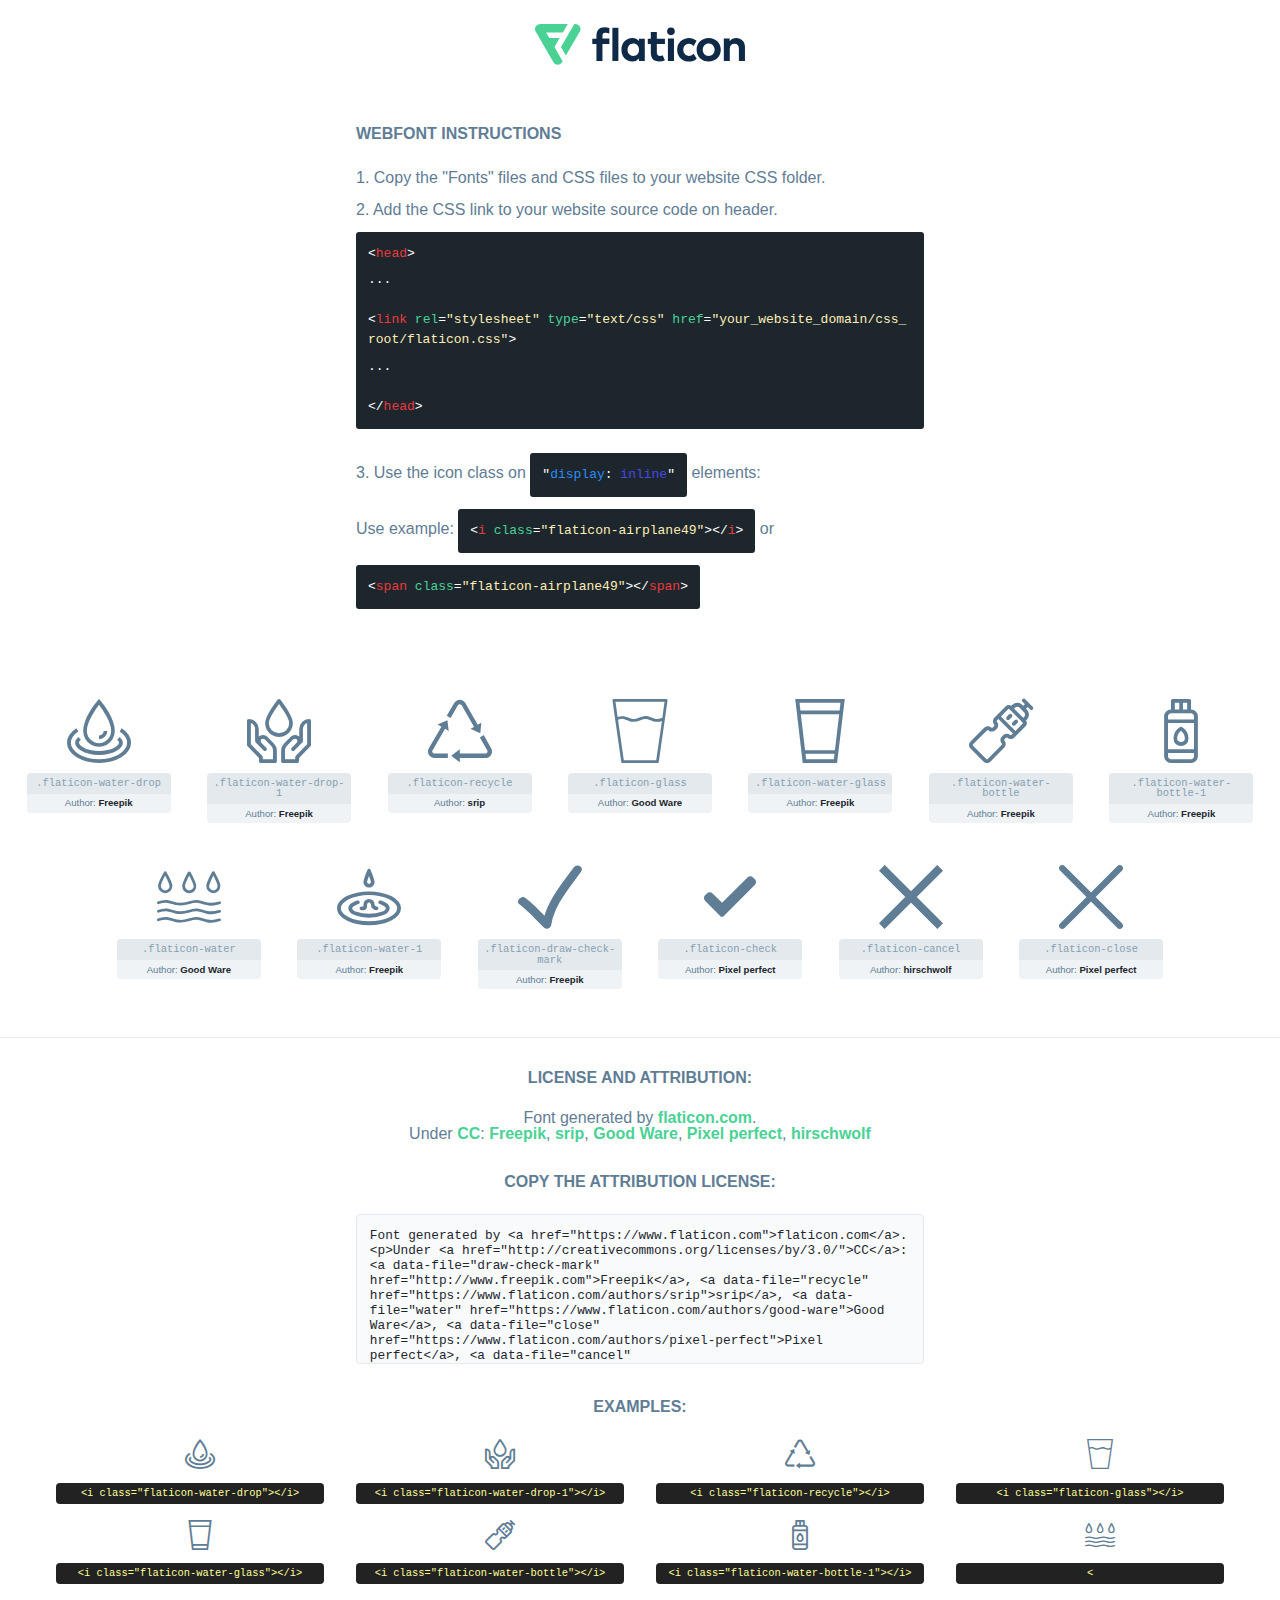
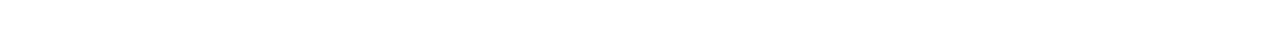
<file: assets/fonts/flaticon.html>
<!DOCTYPE html>
<html lang="en">
<head>
    <title>Flaticon Webfont</title>
    <link rel="stylesheet" type="text/css" href="flaticon.css"/>
    <meta charset="UTF-8">
    <style>
        html, body, div, span, applet, object, iframe,
        h1, h2, h3, h4, h5, h6, p, blockquote, pre,
        a, abbr, acronym, address, big, cite, code,
        del, dfn, em, img, ins, kbd, q, s, samp,
        small, strike, strong, sub, sup, tt, var,
        b, u, i, center,
        dl, dt, dd, ol, ul, li,
        fieldset, form, label, legend,
        table, caption, tbody, tfoot, thead, tr, th, td,
        article, aside, canvas, details, embed,
        figure, figcaption, footer, header, hgroup,
        menu, nav, output, ruby, section, summary,
        time, mark, audio, video {
            margin: 0;
            padding: 0;
            border: 0;
            font-size: 100%;
            font: inherit;
            vertical-align: baseline;
        }

        /* HTML5 display-role reset for older browsers */
        article, aside, details, figcaption, figure,
        footer, header, hgroup, menu, nav, section {
            display: block;
        }

        body {
            line-height: 1;
        }

        ol, ul {
            list-style: none;
        }

        blockquote, q {
            quotes: none;
        }

        blockquote:before, blockquote:after,
        q:before, q:after {
            content: '';
            content: none;
        }

        table {
            border-collapse: collapse;
            border-spacing: 0;
        }

        body {
            font-family: Helvetica, Arial, sans-serif;
            font-size: 16px;
            color: #5f7d95;
        }

        a {
            color: #4AD295;
            font-weight: bold;
            text-decoration: none;
        }

        * {
            -moz-box-sizing: border-box;
            -webkit-box-sizing: border-box;
            box-sizing: border-box;
            margin: 0;
            padding: 0;
        }

        [class^="flaticon-"]:before, [class*=" flaticon-"]:before, [class^="flaticon-"]:after, [class*=" flaticon-"]:after {
            font-family: Flaticon;
            font-size: 30px;
            font-style: normal;
            margin-left: 20px;
            color: #333;
        }

        .wrapper {
            max-width: 600px;
            margin: auto;
            padding: 0 1em;
        }

        .title {
            margin-bottom: 24px;
            text-transform: uppercase;
            font-weight: bold;
        }

        header {
            text-align: center;
            padding: 24px;
        }

        header .logo {
            width: 210px;
            height: auto;
            border: none;
            display: inline-block;
        }

        header strong {
            font-size: 28px;
            font-weight: 500;
            vertical-align: middle;
        }

        .demo {
            margin: 2em auto;
            line-height: 1.25em;
        }

        .demo ul li {
            margin-bottom: 12px;
        }

        .demo ul li code {
            background-color: #1D262D;
            border-radius: 3px;
            padding: 12px;
            display: inline-block;
            color: #fff;
            font-family: Consolas, Monaco, Lucida Console, Liberation Mono, DejaVu Sans Mono, Bitstream Vera Sans Mono, Courier New, monospace;
            font-weight: lighter;
            margin-top: 12px;
            font-size: 13px;
            word-break: break-all;
        }

        .demo ul li code .red {
            color: #EC3A3B;
        }

        .demo ul li code .green {
            color: #4AD295;
        }

        .demo ul li code .yellow {
            color: #FFEEB6;
        }

        .demo ul li code .blue {
            color: #2C8CF4;
        }

        .demo ul li code .purple {
            color: #4949E7;
        }

        .demo ul li code .dots {
            margin-top: 0.5em;
            display: block;
        }

        #glyphs {
            border-bottom: 1px solid #E3E9ED;
            padding: 2em 0;
            text-align: center;
        }

        .glyph {
            display: inline-block;
            width: 9em;
            margin: 1em;
            text-align: center;
            vertical-align: top;
            background: #FFF;
        }

        .glyph .flaticon {
            padding: 10px;
            display: block;
            font-family: "Flaticon";
            font-size: 64px;
            line-height: 1;
        }

        .glyph .flaticon:before {
            font-size: 64px;
            color: #5f7d95;
            margin-left: 0;
        }

        .class-name {
            font-size: 0.65em;
            background-color: #E3E9ED;
            color: #869FB2;
            border-radius: 4px 4px 0 0;
            padding: 0.5em;
            font-family: Consolas, Monaco, Lucida Console, Liberation Mono, DejaVu Sans Mono, Bitstream Vera Sans Mono, Courier New, monospace;
        }

        .author-name {
            font-size: 0.6em;
            background-color: #EFF3F6;
            border-top: 0;
            border-radius: 0 0 4px 4px;
            padding: 0.5em;
        }

        .author-name a {
            color: #1D262D;
        }

        .class-name:last-child {
            font-size: 10px;
            color: #888;
        }

        .class-name:last-child a {
            font-size: 10px;
            color: #555;
        }

        .glyph > input {
            display: block;
            width: 100px;
            margin: 5px auto;
            text-align: center;
            font-size: 12px;
            cursor: text;
        }

        .glyph > input.icon-input {
            font-family: "Flaticon";
            font-size: 16px;
            margin-bottom: 10px;
        }

        .attribution .title {
            margin-top: 2em;
        }

        .attribution textarea {
            background-color: #F8FAFB;
            color: #1D262D;
            padding: 1em;
            border: none;
            box-shadow: none;
            border: 1px solid #E3E9ED;
            border-radius: 4px;
            resize: none;
            width: 100%;
            height: 150px;
            font-size: 0.8em;
            font-family: Consolas, Monaco, Lucida Console, Liberation Mono, DejaVu Sans Mono, Bitstream Vera Sans Mono, Courier New, monospace;
            -webkit-appearance: none;
        }

        .attribution textarea:hover {
            border-color: #CFD9E0;
        }

        .attribution textarea:focus {
            border-color: #4AD295;
        }

        .iconsuse {
            margin: 2em auto;
            text-align: center;
            max-width: 1200px;
        }

        .iconsuse:after {
            content: '';
            display: table;
            clear: both;
        }

        .iconsuse .image {
            float: left;
            width: 25%;
            padding: 0 1em;
        }

        .iconsuse .image p {
            margin-bottom: 1em;
        }

        .iconsuse .image span {
            display: block;
            font-size: 0.65em;
            background-color: #222;
            color: #fff;
            border-radius: 4px;
            padding: 0.5em;
            color: #FFFF99;
            margin-top: 1em;
            font-family: Consolas, Monaco, Lucida Console, Liberation Mono, DejaVu Sans Mono, Bitstream Vera Sans Mono, Courier New, monospace;
        }

        .flaticon:before {
            color: #5f7d95;
        }

        #footer {
            text-align: center;
            background-color: #1D262D;
            color: #869FB2;
            padding: 12px;
            font-size: 14px;
        }

        #footer a {
            font-weight: normal;
        }

        @media (max-width: 960px) {
            .iconsuse .image {
                width: 50%;
            }
        }

        .preview {
            width: 100px;
            display: inline-block;
            margin: 10px;
        }

        .preview .inner {
            display: inline-block;
            width: 100%;
            text-align: center;
            background: #f5f5f5;
            -webkit-border-radius: 3px 3px 0 0;
            -moz-border-radius: 3px 3px 0 0;
            border-radius: 3px 3px 0 0;
        }

        .preview .inner  {
            line-height: 85px;
            font-size: 40px;
            color: #333;
        }

        .label {
            display: inline-block;
            width: 100%;
            box-sizing: border-box;
            padding: 5px;
            font-size: 10px;
            font-family: Monaco, monospace;
            color: #666;
            white-space: nowrap;
            overflow: hidden;
            text-overflow: ellipsis;
            background: #ddd;
            -webkit-border-radius: 0 0 3px 3px;
            -moz-border-radius: 0 0 3px 3px;
            border-radius: 0 0 3px 3px;
            color: #666;
        }
    </style>
</head>
<body>
    <header>
        <a href="https://www.flaticon.com/" target="_blank" class="logo">
            <svg xmlns="http://www.w3.org/2000/svg" viewBox="0 0 394.3 76.5">
                <path d="M156.6,69.4H145.3V7.1h11.3Z" style="fill:#0e2a47"/>
                <path d="M206.2,69.4h-11V64.8a15.4,15.4,0,0,1-12.6,5.7c-11.6,0-20.3-9.5-20.3-22.1s8.8-22.1,20.3-22.1a15.4,15.4,0,0,1,12.6,5.8V27.5h11Zm-32.4-21c0,6.4,4.2,11.6,10.8,11.6s10.8-4.9,10.8-11.6-4.4-11.6-10.8-11.6S173.9,42,173.9,48.4Z"
                      style="fill:#0e2a47"/>
                <path d="M262.5,13.7a7.2,7.2,0,0,1-14.4,0,7.2,7.2,0,1,1,14.4,0ZM261,69.4H249.6v-42H261Z"
                      style="fill:#0e2a47"/>
                <path id="_Trazado_" data-name="&lt;Trazado&gt;"
                      d="M139.6,17.8a16.6,16.6,0,0,0-8-1.4c-3.2.4-4.9,2-4.9,5.9v5.1h13V37.5h-13v32H115.4v-32h-7.8v-10h7.8V22.2c0-9.9,5.2-16.3,15-16.3a23.4,23.4,0,0,1,9.3,1.8Z"
                      style="fill:#0e2a47"/>
                <path d="M235.1,60c-3.5,0-6.3-1.9-6.3-7.1V37.5H244v-10H228.8V15H217.5V27.5h-5.7v10h5.7V53.7c0,10.9,5.3,16.8,15.7,16.8A22.9,22.9,0,0,0,244,68l-4.3-9.1A12.3,12.3,0,0,1,235.1,60Z"
                      style="fill:#0e2a47"/>
                <path d="M348.9,48.4c0,12.6-9.7,22.1-22.7,22.1s-22.7-9.4-22.7-22.1,9.6-22.1,22.7-22.1S348.9,35.8,348.9,48.4Zm-33.9,0c0,6.8,4.8,11.6,11.1,11.6s11.2-4.8,11.2-11.6-4.8-11.6-11.2-11.6S315.1,41.6,315.1,48.4Z"
                      style="fill:#0e2a47"/>
                <path d="M394.3,42.7V69.4H382.9V46.3c0-6.1-3-9.4-8.2-9.4s-8.9,3.2-8.9,9.5v23H354.6v-42h11v4.9c3-4.5,7.6-6.1,12.3-6.1C387.5,26.3,394.3,33,394.3,42.7Z"
                      style="fill:#0e2a47"/>
                <path d="M298,55.7h0a12.4,12.4,0,0,1-8.2,4.2h-.9l-1.8-.2a10,10,0,0,1-7.4-5.6,13.2,13.2,0,0,1-1.2-5.8,13,13,0,0,1,1.3-5.9,10.1,10.1,0,0,1,7.5-5.5h2.4a11.7,11.7,0,0,1,8.3,4.2l5.5-9.6a19.9,19.9,0,0,0-8.1-4.3,23.4,23.4,0,0,0-6.1-.8,25.2,25.2,0,0,0-7.5,1.1,20.9,20.9,0,0,0-8,4.6,21.9,21.9,0,0,0-6.8,16.4,21.9,21.9,0,0,0,6.7,16.3,20.9,20.9,0,0,0,8,4.6,25.2,25.2,0,0,0,7.7,1.2,23.6,23.6,0,0,0,6.2-.8,20,20,0,0,0,8.1-4.4Z"
                      style="fill:#0e2a47"/>
                <path d="M46.3,26.5H26.9L20.8,16H52.4L61.6,0H9.4A9.3,9.3,0,0,0,1.3,4.7a9.3,9.3,0,0,0,0,9.4L34.6,71.8a9.4,9.4,0,0,0,16.2,0l1.1-1.9L36.6,43.3Z"
                      style="fill:#4ad295"/>
                <path d="M84.2,4.7A9.3,9.3,0,0,0,76.1,0H73.8l-25,43.3,9.2,16L84.2,14A9.3,9.3,0,0,0,84.2,4.7Z"
                      style="fill:#4ad295"/>
            </svg>
        </a>
    </header>
    <section class="demo wrapper">

        <p class="title">Webfont Instructions</p>

        <ul>
            <li>
                <span class="num">1. </span>Copy the "Fonts" files and CSS files to your website CSS folder.
            </li>
            <li>
                <span class="num">2. </span>Add the CSS link to your website source code on header.
                <code class="big">
                    &lt;<span class="red">head</span>&gt;
                    <br/><span class="dots">...</span>
                    <br/>&lt;<span class="red">link</span> <span class="green">rel</span>=<span
                        class="yellow">"stylesheet"</span> <span class="green">type</span>=<span
                        class="yellow">"text/css"</span> <span class="green">href</span>=<span class="yellow">"your_website_domain/css_root/flaticon.css"</span>&gt;
                    <br/><span class="dots">...</span>
                    <br/>&lt;/<span class="red">head</span>&gt;
                </code>
            </li>

            <li>
                <p>
                    <span class="num">3. </span>Use the icon class on <code>"<span class="blue">display</span>:<span
                        class="purple"> inline</span>"</code> elements:
                    <br/>
                    Use example: <code>&lt;<span class="red">i</span> <span class="green">class</span>=<span class="yellow">&quot;flaticon-airplane49&quot;</span>&gt;&lt;/<span
                        class="red">i</span>&gt;</code> or <code>&lt;<span class="red">span</span> <span
                        class="green">class</span>=<span class="yellow">&quot;flaticon-airplane49&quot;</span>&gt;&lt;/<span
                        class="red">span</span>&gt;</code>
            </li>
        </ul>

    </section>
    <section id="glyphs">
            <div class="glyph">
                <i class="flaticon flaticon-water-drop"></i>
                <div class="class-name">.flaticon-water-drop</div>
                <div class="author-name">Author: <a data-file="water-drop" href="http://www.freepik.com">Freepik</a> </div>
            </div>

            <div class="glyph">
                <i class="flaticon flaticon-water-drop-1"></i>
                <div class="class-name">.flaticon-water-drop-1</div>
                <div class="author-name">Author: <a data-file="water-drop-1" href="http://www.freepik.com">Freepik</a> </div>
            </div>

            <div class="glyph">
                <i class="flaticon flaticon-recycle"></i>
                <div class="class-name">.flaticon-recycle</div>
                <div class="author-name">Author: <a data-file="recycle" href="https://www.flaticon.com/authors/srip">srip</a> </div>
            </div>

            <div class="glyph">
                <i class="flaticon flaticon-glass"></i>
                <div class="class-name">.flaticon-glass</div>
                <div class="author-name">Author: <a data-file="glass" href="https://www.flaticon.com/authors/good-ware">Good Ware</a> </div>
            </div>

            <div class="glyph">
                <i class="flaticon flaticon-water-glass"></i>
                <div class="class-name">.flaticon-water-glass</div>
                <div class="author-name">Author: <a data-file="water-glass" href="http://www.freepik.com">Freepik</a> </div>
            </div>

            <div class="glyph">
                <i class="flaticon flaticon-water-bottle"></i>
                <div class="class-name">.flaticon-water-bottle</div>
                <div class="author-name">Author: <a data-file="water-bottle" href="http://www.freepik.com">Freepik</a> </div>
            </div>

            <div class="glyph">
                <i class="flaticon flaticon-water-bottle-1"></i>
                <div class="class-name">.flaticon-water-bottle-1</div>
                <div class="author-name">Author: <a data-file="water-bottle-1" href="http://www.freepik.com">Freepik</a> </div>
            </div>

            <div class="glyph">
                <i class="flaticon flaticon-water"></i>
                <div class="class-name">.flaticon-water</div>
                <div class="author-name">Author: <a data-file="water" href="https://www.flaticon.com/authors/good-ware">Good Ware</a> </div>
            </div>

            <div class="glyph">
                <i class="flaticon flaticon-water-1"></i>
                <div class="class-name">.flaticon-water-1</div>
                <div class="author-name">Author: <a data-file="water-1" href="http://www.freepik.com">Freepik</a> </div>
            </div>

            <div class="glyph">
                <i class="flaticon flaticon-draw-check-mark"></i>
                <div class="class-name">.flaticon-draw-check-mark</div>
                <div class="author-name">Author: <a data-file="draw-check-mark" href="http://www.freepik.com">Freepik</a> </div>
            </div>

            <div class="glyph">
                <i class="flaticon flaticon-check"></i>
                <div class="class-name">.flaticon-check</div>
                <div class="author-name">Author: <a data-file="check" href="https://www.flaticon.com/authors/pixel-perfect">Pixel perfect</a> </div>
            </div>

            <div class="glyph">
                <i class="flaticon flaticon-cancel"></i>
                <div class="class-name">.flaticon-cancel</div>
                <div class="author-name">Author: <a data-file="cancel" href="https://www.flaticon.com/authors/hirschwolf">hirschwolf</a> </div>
            </div>

            <div class="glyph">
                <i class="flaticon flaticon-close"></i>
                <div class="class-name">.flaticon-close</div>
                <div class="author-name">Author: <a data-file="close" href="https://www.flaticon.com/authors/pixel-perfect">Pixel perfect</a> </div>
            </div>

    </section>

    <section class="attribution wrapper"   style="text-align:center;">

        <div class="title">License and attribution:</div><div class="attrDiv">Font generated by <a href="https://www.flaticon.com">flaticon.com</a>. <div><p>Under <a href="http://creativecommons.org/licenses/by/3.0/">CC</a>: <a data-file="draw-check-mark" href="http://www.freepik.com">Freepik</a>, <a data-file="recycle" href="https://www.flaticon.com/authors/srip">srip</a>, <a data-file="water" href="https://www.flaticon.com/authors/good-ware">Good Ware</a>, <a data-file="close" href="https://www.flaticon.com/authors/pixel-perfect">Pixel perfect</a>, <a data-file="cancel" href="https://www.flaticon.com/authors/hirschwolf">hirschwolf</a></p>  </div>
        </div>
        <div class="title">Copy the Attribution License:</div>

        <textarea onclick="this.focus();this.select();">Font generated by &lt;a href=&quot;https://www.flaticon.com&quot;&gt;flaticon.com&lt;/a&gt;. <p>Under <a href="http://creativecommons.org/licenses/by/3.0/">CC</a>: <a data-file="draw-check-mark" href="http://www.freepik.com">Freepik</a>, <a data-file="recycle" href="https://www.flaticon.com/authors/srip">srip</a>, <a data-file="water" href="https://www.flaticon.com/authors/good-ware">Good Ware</a>, <a data-file="close" href="https://www.flaticon.com/authors/pixel-perfect">Pixel perfect</a>, <a data-file="cancel" href="https://www.flaticon.com/authors/hirschwolf">hirschwolf</a></p> 
        </textarea>

    </section>

    <section class="iconsuse">

        <div class="title">Examples:</div>
            <div class="image">
                <p>
                    <i class="flaticon flaticon-water-drop"></i>
                    <span>&lt;i class=&quot;flaticon-water-drop&quot;&gt;&lt;/i&gt;</span>
                </p>
            </div>
            <div class="image">
                <p>
                    <i class="flaticon flaticon-water-drop-1"></i>
                    <span>&lt;i class=&quot;flaticon-water-drop-1&quot;&gt;&lt;/i&gt;</span>
                </p>
            </div>
            <div class="image">
                <p>
                    <i class="flaticon flaticon-recycle"></i>
                    <span>&lt;i class=&quot;flaticon-recycle&quot;&gt;&lt;/i&gt;</span>
                </p>
            </div>
            <div class="image">
                <p>
                    <i class="flaticon flaticon-glass"></i>
                    <span>&lt;i class=&quot;flaticon-glass&quot;&gt;&lt;/i&gt;</span>
                </p>
            </div>
            <div class="image">
                <p>
                    <i class="flaticon flaticon-water-glass"></i>
                    <span>&lt;i class=&quot;flaticon-water-glass&quot;&gt;&lt;/i&gt;</span>
                </p>
            </div>
            <div class="image">
                <p>
                    <i class="flaticon flaticon-water-bottle"></i>
                    <span>&lt;i class=&quot;flaticon-water-bottle&quot;&gt;&lt;/i&gt;</span>
                </p>
            </div>
            <div class="image">
                <p>
                    <i class="flaticon flaticon-water-bottle-1"></i>
                    <span>&lt;i class=&quot;flaticon-water-bottle-1&quot;&gt;&lt;/i&gt;</span>
                </p>
            </div>
            <div class="image">
                <p>
                    <i class="flaticon flaticon-water"></i>
                    <span>&lt
</file>
<file: assets/fonts/flaticon.css>
@font-face {
    font-family: "flaticon";
    src: url("./flaticon.ttf?95a56ff57e8d0557ee40da3b6ed5f46e") format("truetype"),
url("./flaticon.woff?95a56ff57e8d0557ee40da3b6ed5f46e") format("woff"),
url("./flaticon.woff2?95a56ff57e8d0557ee40da3b6ed5f46e") format("woff2"),
url("./flaticon.eot?95a56ff57e8d0557ee40da3b6ed5f46e#iefix") format("embedded-opentype"),
url("./flaticon.svg?95a56ff57e8d0557ee40da3b6ed5f46e#flaticon") format("svg");
}

i[class^="flaticon-"]:before, i[class*=" flaticon-"]:before {
    font-family: flaticon !important;
    font-style: normal;
    font-weight: normal !important;
    font-variant: normal;
    text-transform: none;
    line-height: 1;
    -webkit-font-smoothing: antialiased;
    -moz-osx-font-smoothing: grayscale;
}

.flaticon-water-drop:before {
    content: "\f101";
}
.flaticon-water-drop-1:before {
    content: "\f102";
}
.flaticon-recycle:before {
    content: "\f103";
}
.flaticon-glass:before {
    content: "\f104";
}
.flaticon-water-glass:before {
    content: "\f105";
}
.flaticon-water-bottle:before {
    content: "\f106";
}
.flaticon-water-bottle-1:before {
    content: "\f107";
}
.flaticon-water:before {
    content: "\f108";
}
.flaticon-water-1:before {
    content: "\f109";
}
.flaticon-draw-check-mark:before {
    content: "\f10a";
}
.flaticon-check:before {
    content: "\f10b";
}
.flaticon-cancel:before {
    content: "\f10c";
}
.flaticon-close:before {
    content: "\f10d";
}
</file>
